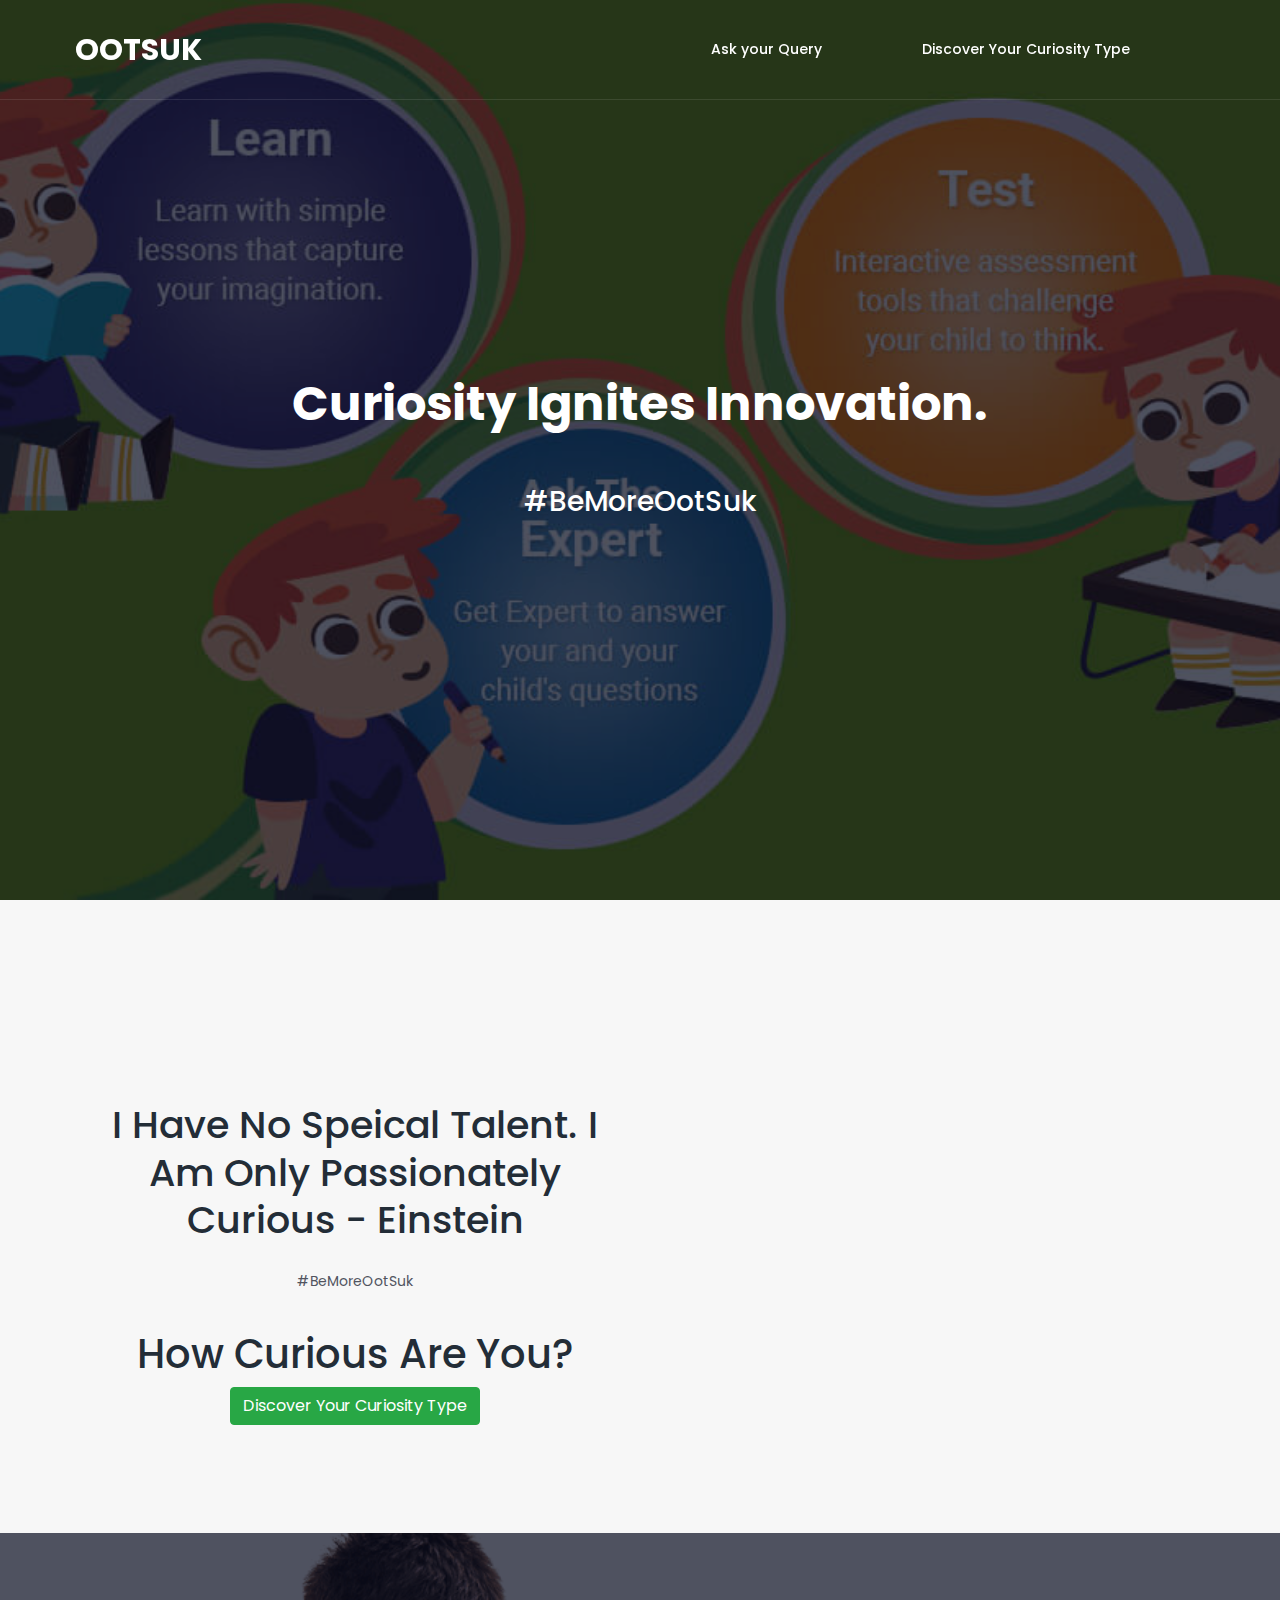
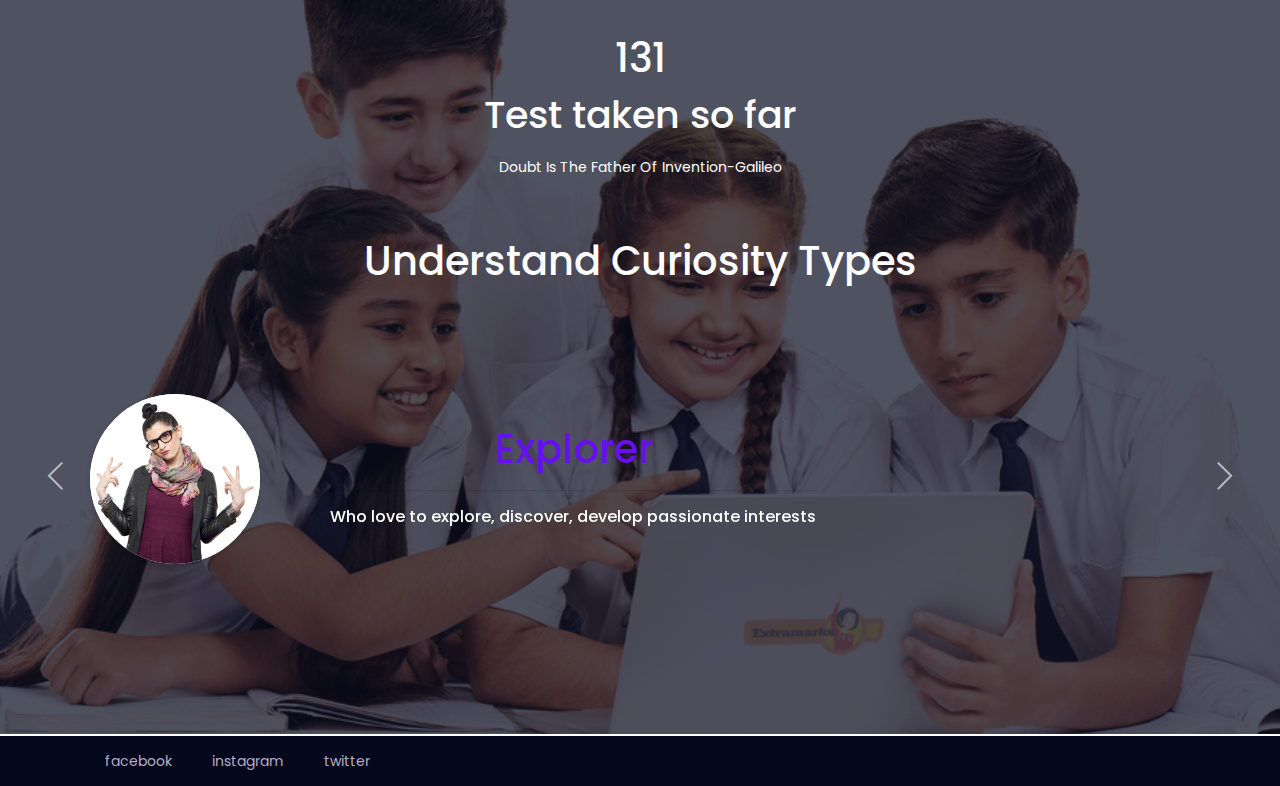
<file: index.html>
<!DOCTYPE html>
<html lang="en">

<head>
    <meta charset="UTF-8">
    <meta name="description" content="">
    <meta http-equiv="X-UA-Compatible" content="IE=edge">
    <meta name="viewport" content="width=device-width, initial-scale=1, shrink-to-fit=no">
    <!-- The above 4 meta tags *must* come first in the head; any other head content must come *after* these tags -->

    <!-- Title -->
    <title>OotSuk:Curiosity Query App Creative  </title>

    <!-- Favicon -->
    <link rel="icon" href="img/core-img/favicon.ico">

    <!-- Core Stylesheet -->
    <link href="style.css" rel="stylesheet">

    <!-- Responsive CSS -->
    <link href="css/responsive/responsive.css" rel="stylesheet">

</head>

<body>
    <!-- Preloader Start -->
    <div id="preloader">
        <div class="loader">
            <span class="inner1"></span>
            <span class="inner2"></span>
            <span class="inner3"></span>
        </div>
    </div>

    <!-- Search Form Area -->
    <div class="fancy-search-form d-flex align-items-center">
        <div class="container-fluid">
            <div class="row">
                <div class="col-12">
                    <!-- Close Btn -->
                    <div class="search-close-btn" id="closeBtn">
                        <i class="ti-close" aria-hidden="true"></i>
                    </div>
                    <!-- Form -->
                    <form action="#" method="get">
                        <input type="search" name="fancySearch" id="search" placeholder="| Enter Your Search...">
                        <input type="submit" class="d-none" value="submit">
                    </form>
                </div>
            </div>
        </div>
    </div>

    <!-- ***** Header Area Start ***** -->
    <header class="header_area" id="header">
        <div class="container-fluid h-100">
            <div class="row h-100">
                <div class="col-12 h-100">
                    <nav class="h-100 navbar navbar-expand-lg align-items-center">
                        <a class="navbar-brand" href="index.html">OOTSUK</a>
                        <button class="navbar-toggler" type="button" data-toggle="collapse" data-target="#fancyNav" aria-controls="fancyNav" aria-expanded="false" aria-label="Toggle navigation"><span class="ti-menu"></span></button>
                        <div class="collapse navbar-collapse" id="fancyNav">
                            <ul class="navbar-nav ml-auto">
                                <li class="nav-item active">
                                    <a class="nav-link" href="index.html"> <span class="sr-only"></span></a>
                                </li>
                                
                                <li class="nav-item">
                                    <a class="nav-link" href="https://www.ootsuk.com/home">Ask your Query</a>
                                </li>
                                <li class="nav-item">
                                    <a class="nav-link" href="static-page.html"></a>
                                </li>
                                <li class="nav-item">
                                    <a class="nav-link" href="https://www.ootsuk.com/myCQ">Discover Your Curiosity Type</a>
                                </li>
                                <li class="nav-item">
                                    <a class="nav-link" href="contact.html"></a>
                                </li>
                            </ul>
                            <!-- Search & Shop Btn Area -->
                            
                        </div>
                    </nav>
                </div>
            </div>
        </div>
    </header>
    <!-- ***** Header Area End ***** -->

    <!-- ***** Hero Area Start ***** -->
    <div class="fancy-hero-area bg-img bg-overlay animated-img" style="background-image: url(img/bg-img/junior-img.jpg);">
        <div class="container h-100">
            <div class="row h-100 align-items-center">
                <div class="col-12">
                    <div class="fancy-hero-content text-center">
                        <!-- Video Overview -->
                       
                        <h2>Curiosity Ignites Innovation.</h2>
                        <h3 style="color: white;">#BeMoreOotSuk</h3>
                        
                        
            
                    </div>

                </div>
                
            </div>
        </div>
    </div>

    <!-- ***** Hero Area End ***** -->

    <!-- ***** Top Feature Area Start ***** -->

    <div class="fancy-top-features-area bg-gray">
         <div class="container">
            <div class="row">
                <div class="col-12">
                    <div class="fancy-top-features-content">
                        
                    </div>
                </div>
            </div>
        </div>
    </div>
    
    <!-- ***** Top Feature Area End ***** -->

    <!-- ***** About Us Area Start ***** -->
    <section class="fancy-about-us-area bg-gray">
        <div class="container">
            <div class="row">
                <div class="col-12 col-lg-6">
                    <div class="about-us-text">
                        <h2 style="text-align: center;">I Have No Speical Talent. I Am Only Passionately Curious - Einstein</h2>
                        <p style="text-align: center;">#BeMoreOotSuk</p>
                       <h1 style="text-align: center;">How Curious Are You?</h1>
                        



                       <h3 style="text-align: center;">
                        
                      
<a href='https://www.ootsuk.com/myCQ' button type="button" class="btn btn-success" routerlink="/myCQ" tabindex="0">Discover Your Curiosity Type </a>
                    
                   </h3>
                        
                    </div>
                </div>

                <div class="col-12 col-lg-6 col-xl-5 ml-xl-auto">
                    <div class="about-us-thumb wow fadeInUp" data-wow-delay="0.5s">
                        <img src="img/bg-img/main.jpg" alt="">
                    </div>
                </div>
            </div>
        </div>
    </section>
    <!-- ***** About Us Area End ***** -->

    <!-- ***** Skills Area Start ***** -->
    
    <!-- ***** Skills Area End ***** -->

    <!-- ***** Service Area Start ***** -->
    <section class="fancy-services-area bg-img bg-overlay section-padding-100-70" style="background-image: url(img/bg-img/banner-right-img-2.png)">
        <div class="container">
            <div class="row">
                <div class="col-12">
                    <div class="section-heading heading-white text-center">
                        <h1 style="color: white;" >131</h1>
                        <h2>Test taken so far</h2>
                    <p >Doubt Is The Father Of Invention-Galileo</p>
                    </div>
                </div>
            </div>
<div>
        <h1 style="color: white; text-align: center;">Understand Curiosity Types </h1>
    </div>

           
                <!-- Single Service -->
               
                </div>

            </div>
            
        </div>

    
    <!-- ***** Service Area End ***** -->
    

    <!-- ***** Testimonials Area Start ***** -->
    

    <section class="fancy-testimonials-area section-padding-100">
        <div>
        
    </div>

        <div class="container">

            <div class="row">
                <div class="col-12">
                    
                    <div class="testimonials-slides owl-carousel">

                        <!-- Single Testimonial -->
                        <div class="single-testimonial d-md-flex align-items-center">
                            <!-- Testimonial Thumb -->
                            <div class="testimonial-thumbnail">
                                <img src="img/clients-img/1.jpg" alt="">
                            </div>
                            <!-- Content -->
                            <div class="testimonilas-content">
                                
                                <h1 style="text-align: center; color:#6610f2;" >Explorer</h1 >
                                    <hr>
                                <h6 style="color: #fff;" >Who love to explore, discover, develop passionate interests <span></span></h6>
                            </div>
                        </div>
                        <!-- Single Testimonial -->
                        <div class="single-testimonial d-md-flex align-items-center">
                            <!-- Testimonial Thumb -->
                            <div class="testimonial-thumbnail">
                                <img src="img/clients-img/1.jpg" alt="">
                            </div>
                            <!-- Content -->
                            <div class="testimonilas-content">
                                
                                <h1 style="text-align: center; color:#6610f2;" >Problem-Solver<h1>
                                    <hr>
                                <h6 style="color: #e83e8c;">Who are on a mission to uncover something specific in their lives <span></span></h6>
                            </div>
                        </div>
                        <div class="single-testimonial d-md-flex align-items-center">
                            <!-- Testimonial Thumb -->
                            <div class="testimonial-thumbnail">
                                <img src="img/clients-img/1.jpg" alt="">
                            </div>
                            <!-- Content -->
                            <div class="testimonilas-content">
                                
                                <h1 style="text-align: center; color:#6610f2;" >Empathizer<h1>
                                    <hr>
                                <h6 style="color: #e83e8c;">Who possess high level of social curiosity and large social network <span></span></h6>
                            </div>
                        </div>
                        <!-- Single Testimonial -->
                        <div class="single-testimonial d-md-flex align-items-center">
                            <!-- Testimonial Thumb -->
                            <div class="testimonial-thumbnail">
                                <img src="img/clients-img/1.jpg" alt="">
                            </div>
                            <!-- Content -->
                            <div class="testimonilas-content">
                                
                                <h1 style="text-align: center; color:#6610f2;" >Avoider<h1>
                                    <hr>
                                <h6 style="color: #e83e8c;">Who possess least amount of passion show no interests and openness to new experiences <span></span></h6>
                            </div>
                        </div>
                    </div>
                </div>
            </div>
        </div>
        </section>

          
    </section>


        
    

    <!-- ***** Blog Area End ***** -->

    <!-- ***** Footer Area Start ***** -->
    
                           
                    <!-- Footer Widget -->
                   
                   <!-- Footer Widget -->
                    <div class="col-12 col-sm-6 col-lg-3">
                       
                    </div>
                    <!-- Footer Widget -->
                    <div class="col-12 col-sm-6 col-lg-3">
                       
                    </div>
                </div>
            </div>
        </div>
        <!-- Footer Copywrite -->
        <div class="footer-copywrite-area">
            <div class="container h-100">
                <div class="row h-100">
                    <div class="col-12 h-100">
                        <div class="copywrite-content h-100 d-flex align-items-center justify-content-between">
                            <!-- Copywrite Text -->
                            
                            <!-- Footer Nav -->
                            <div class="footer-nav">

                                <nav>
                                    <ul>
                 <li style="text-align: center; ">
                                            <a href="https://www.facebook.com/BeMoreOotSuk/">facebook

                                            </a>

                                        </li>
                                        <li  style="text-align: center;"><a href="https://www.instagram.com/bemoreootsuk/">instagram</a></li>
                                        <li  style="text-align: center;"><a href="https://twitter.com/BeMoreOotSuk">twitter</a></li>
                                        <li style="text-align: center;"style="text-align: center;" ><a href="#"></a></li>
                                    </ul>
                                </nav>
                            </div>
                        </div>
                    </div>
                </div>
            </div>
        </div>
    </footer>
    <!-- ***** Footer Area End ***** -->

    <!-- jQuery-2.2.4 js -->
    <script src="js/jquery/jquery-2.2.4.min.js"></script>
    <!-- Popper js -->
    <script src="js/bootstrap/popper.min.js"></script>
    <!-- Bootstrap-4 js -->
    <script src="js/bootstrap/bootstrap.min.js"></script>
    <!-- All Plugins js -->
    <script src="js/others/plugins.js"></script>
    <!-- Active JS -->
    <script src="js/active.js"></script>
</body>
</file>
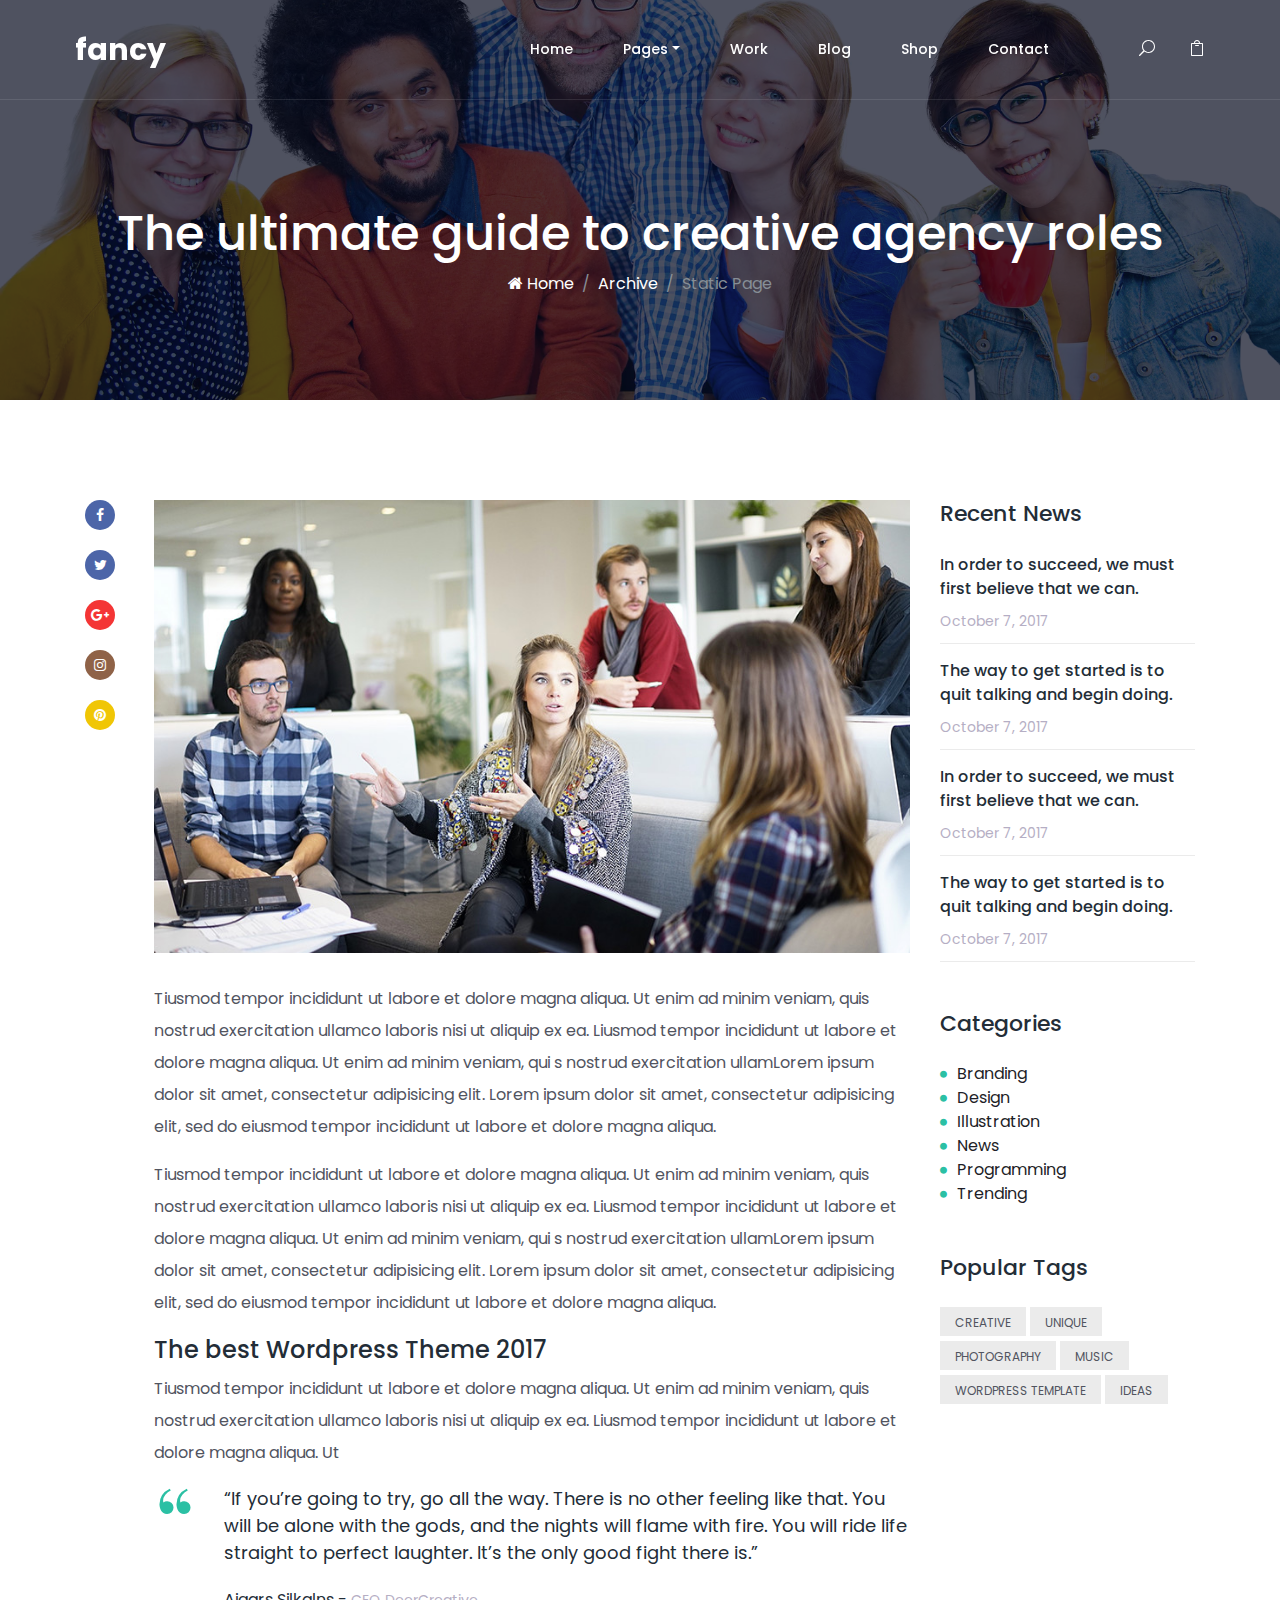
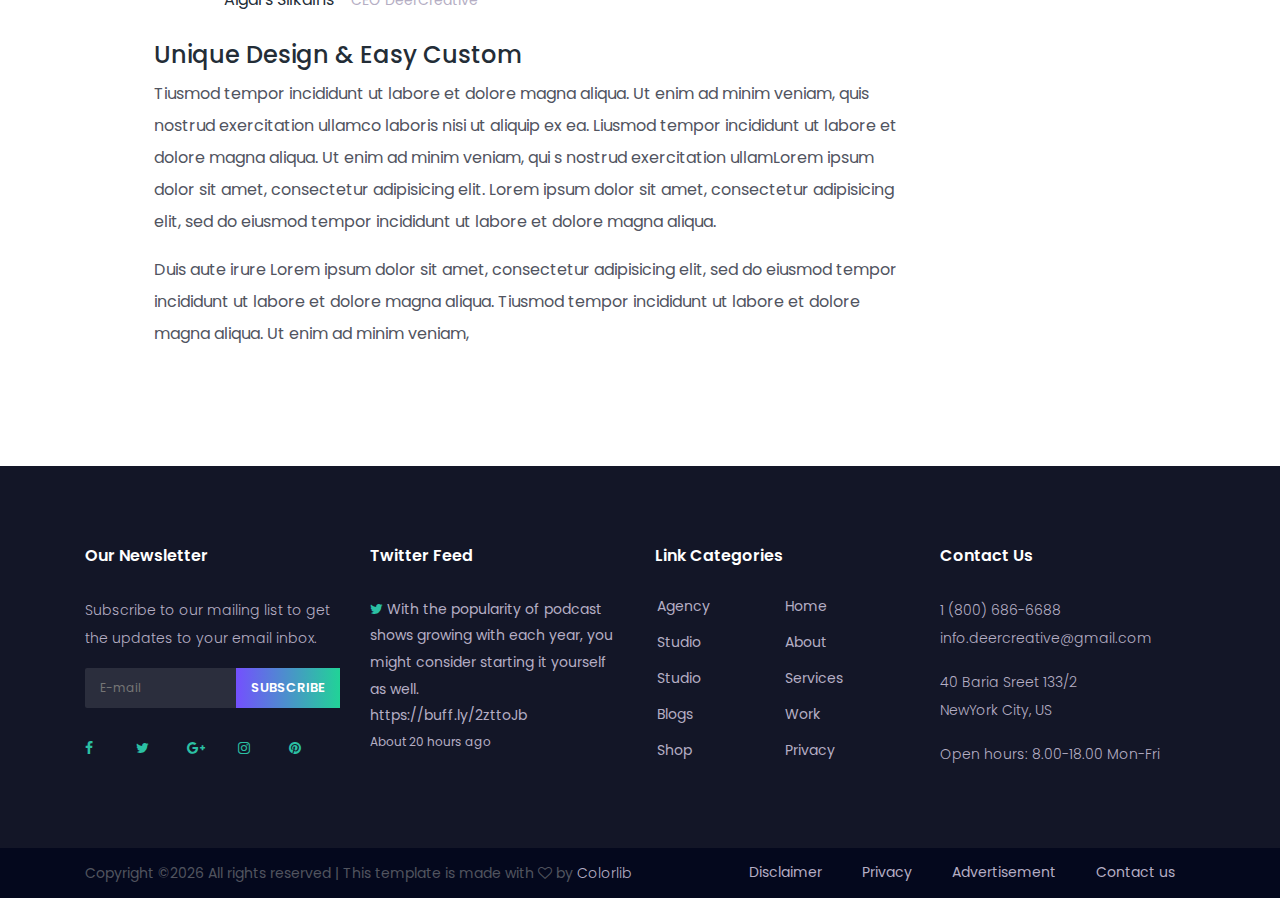
<file: static-page.html>
<!DOCTYPE html>
<html lang="en">

<head>
    <meta charset="UTF-8">
    <meta name="description" content="">
    <meta http-equiv="X-UA-Compatible" content="IE=edge">
    <meta name="viewport" content="width=device-width, initial-scale=1, shrink-to-fit=no">
    <!-- The above 4 meta tags *must* come first in the head; any other head content must come *after* these tags -->

    <!-- Title -->
    <title>Fancy - Creative Agency Template</title>

    <!-- Favicon -->
    <link rel="icon" href="img/core-img/favicon.ico">

    <!-- Core Stylesheet -->
    <link href="style.css" rel="stylesheet">

    <!-- Responsive CSS -->
    <link href="css/responsive/responsive.css" rel="stylesheet">

</head>

<body>
    <!-- Preloader Start -->
    <div id="preloader">
        <div class="loader">
            <span class="inner1"></span>
            <span class="inner2"></span>
            <span class="inner3"></span>
        </div>
    </div>

    <!-- Search Form Area -->
    <div class="fancy-search-form d-flex align-items-center">
        <div class="container-fluid">
            <div class="row">
                <div class="col-12">
                    <!-- Close Btn -->
                    <div class="search-close-btn" id="closeBtn">
                        <i class="ti-close" aria-hidden="true"></i>
                    </div>
                    <!-- Form -->
                    <form action="#" method="get">
                        <input type="search" name="fancySearch" id="search" placeholder="| Enter Your Search...">
                        <input type="submit" class="d-none" value="submit">
                    </form>
                </div>
            </div>
        </div>
    </div>

    <!-- ***** Header Area Start ***** -->
    <header class="header_area" id="header">
        <div class="container-fluid h-100">
            <div class="row h-100">
                <div class="col-12 h-100">
                    <nav class="h-100 navbar navbar-expand-lg align-items-center">
                        <a class="navbar-brand" href="index.html">fancy</a>
                        <button class="navbar-toggler" type="button" data-toggle="collapse" data-target="#fancyNav" aria-controls="fancyNav" aria-expanded="false" aria-label="Toggle navigation"><span class="ti-menu"></span></button>
                        <div class="collapse navbar-collapse" id="fancyNav">
                            <ul class="navbar-nav ml-auto">
                                <li class="nav-item active">
                                    <a class="nav-link" href="index.html">Home <span class="sr-only">(current)</span></a>
                                </li>
                                <li class="nav-item dropdown">
                                    <a class="nav-link dropdown-toggle" href="#" id="navbarDropdown" role="button" data-toggle="dropdown" aria-haspopup="true" aria-expanded="false">Pages</a>
                                    <div class="dropdown-menu" aria-labelledby="navbarDropdown">
                                        <a class="dropdown-item" href="index.html">Home</a>
                                        <a class="dropdown-item" href="static-page.html">Static Page</a>
                                        <a class="dropdown-item" href="contact.html">Contact</a>
                                    </div>
                                </li>
                                <li class="nav-item">
                                    <a class="nav-link" href="#">Work</a>
                                </li>
                                <li class="nav-item">
                                    <a class="nav-link" href="static-page.html">Blog</a>
                                </li>
                                <li class="nav-item">
                                    <a class="nav-link" href="#">Shop</a>
                                </li>
                                <li class="nav-item">
                                    <a class="nav-link" href="contact.html">Contact</a>
                                </li>
                            </ul>
                            <!-- Search & Shop Btn Area -->
                            <div class="fancy-search-and-shop-area">
                                <a id="search-btn" href="#"><i class="icon_search" aria-hidden="true"></i></a>
                                <a id="shop-btn" href="#"><i class="icon_bag_alt" aria-hidden="true"></i></a>
                            </div>
                        </div>
                    </nav>
                </div>
            </div>
        </div>
    </header>
    <!-- ***** Header Area End ***** -->

    <!-- ***** Breadcumb Area Start ***** -->
    <div class="fancy-breadcumb-area bg-img bg-overlay" style="background-image: url(img/bg-img/hero-1.jpg);">
        <div class="container h-100">
            <div class="row h-100 align-items-center">
                <div class="col-12">
                    <div class="breadcumb-content text-center">
                        <h2>The ultimate guide to creative agency roles</h2>
                        <!-- Breadcumb -->
                        <nav>
                            <ol class="breadcrumb justify-content-center">
                                <li class="breadcrumb-item"><a href="#"><i class="fa fa-home" aria-hidden="true"></i> Home</a></li>
                                <li class="breadcrumb-item"><a href="#">Archive</a></li>
                                <li class="breadcrumb-item active" aria-current="page">Static Page</li>
                            </ol>
                        </nav>
                    </div>
                </div>
            </div>
        </div>
    </div>
    <!-- ***** Breadcumb Area End ***** -->

    <!-- ****** Single Blog Area Start ****** -->
    <section class="single_blog_area section-padding-100">
        <div class="container">
            <div class="row justify-content-center">
                <div class="col-12 col-lg-9">
                    <div class="row no-gutters">

                        <!-- Single Post Share Info -->
                        <div class="col-2 col-sm-1">
                            <div class="single-post-share-info">
                                <a href="#" class="facebook"><i class="fa fa-facebook" aria-hidden="true"></i></a>
                                <a href="#" class="twitter"><i class="fa fa-twitter" aria-hidden="true"></i></a>
                                <a href="#" class="googleplus"><i class="fa fa-google-plus" aria-hidden="true"></i></a>
                                <a href="#" class="instagram"><i class="fa fa-instagram" aria-hidden="true"></i></a>
                                <a href="#" class="pinterest"><i class="fa fa-pinterest" aria-hidden="true"></i></a>
                            </div>
                        </div>

                        <!-- Single Post -->
                        <div class="col-10 col-sm-11">
                            <div class="single-post">
                                <!-- Post Thumb -->
                                <div class="post-thumb">
                                    <img src="img/blog-img/blog-4.jpg" alt="">
                                </div>
                                <!-- Post Content -->
                                <div class="post-content">
                                    <p>Tiusmod tempor incididunt ut labore et dolore magna aliqua. Ut enim ad minim veniam, quis nostrud exercitation ullamco laboris nisi ut aliquip ex ea. Liusmod tempor incididunt ut labore et dolore magna aliqua. Ut enim ad minim veniam, qui s nostrud exercitation ullamLorem ipsum dolor sit amet, consectetur adipisicing elit. Lorem ipsum dolor sit amet, consectetur adipisicing elit, sed do eiusmod tempor incididunt ut labore et dolore magna aliqua.</p>
                                    <p>Tiusmod tempor incididunt ut labore et dolore magna aliqua. Ut enim ad minim veniam, quis nostrud exercitation ullamco laboris nisi ut aliquip ex ea. Liusmod tempor incididunt ut labore et dolore magna aliqua. Ut enim ad minim veniam, qui s nostrud exercitation ullamLorem ipsum dolor sit amet, consectetur adipisicing elit. Lorem ipsum dolor sit amet, consectetur adipisicing elit, sed do eiusmod tempor incididunt ut labore et dolore magna aliqua.</p>
                                    <h4>The best Wordpress Theme 2017</h4>
                                    <p>Tiusmod tempor incididunt ut labore et dolore magna aliqua. Ut enim ad minim veniam, quis nostrud exercitation ullamco laboris nisi ut aliquip ex ea. Liusmod tempor incididunt ut labore et dolore magna aliqua. Ut</p>
                                    <!-- blockquote -->
                                    <blockquote class="fancy-blockquote">
                                        <span class="quote playfair-font">“</span>
                                        <h5 class="mb-4">“If you’re going to try, go all the way. There is no other feeling like that. You will be alone with the gods, and the nights will flame with fire. You will ride life straight to perfect laughter. It’s the only good fight there is.”</h5>
                                        <h6>Aigars Silkalns - <span>CEO DeerCreative</span></h6>
                                    </blockquote>
                                    <h4>Unique Design &amp; Easy Custom</h4>
                                    <p>Tiusmod tempor incididunt ut labore et dolore magna aliqua. Ut enim ad minim veniam, quis nostrud exercitation ullamco laboris nisi ut aliquip ex ea. Liusmod tempor incididunt ut labore et dolore magna aliqua. Ut enim ad minim veniam, qui s nostrud exercitation ullamLorem ipsum dolor sit amet, consectetur adipisicing elit. Lorem ipsum dolor sit amet, consectetur adipisicing elit, sed do eiusmod tempor incididunt ut labore et dolore magna aliqua.</p>
                                    <p>Duis aute irure Lorem ipsum dolor sit amet, consectetur adipisicing elit, sed do eiusmod tempor incididunt ut labore et dolore magna aliqua. Tiusmod tempor incididunt ut labore et dolore magna aliqua. Ut enim ad minim veniam,</p>
                                </div>
                            </div>
                        </div>
                    </div>
                </div>

                <!-- ****** Blog Sidebar ****** -->
                <div class="col-10 col-lg-3">
                    <div class="blog-sidebar">
                        <!-- Single Widget Area -->
                        <div class="single-widget-area popular-post-widget">
                            <div class="widget-title">
                                <h5>Recent News</h5>
                            </div>
                            <!-- Single Popular Post -->
                            <div class="single-populer-post">
                                <div class="post-contents">
                                    <a href="#">
                                        <h6>In order to succeed, we must first believe that we can.</h6>
                                    </a>
                                    <a class="post-date" href="#">October 7, 2017</a>
                                </div>
                            </div>
                            <!-- Single Popular Post -->
                            <div class="single-populer-post">
                                <div class="post-contents">
                                    <a href="#">
                                        <h6>The way to get started is to quit talking and begin doing.</h6>
                                    </a>
                                    <a class="post-date" href="#">October 7, 2017</a>
                                </div>
                            </div>
                            <!-- Single Popular Post -->
                            <div class="single-populer-post">
                                <div class="post-contents">
                                    <a href="#">
                                        <h6>In order to succeed, we must first believe that we can.</h6>
                                    </a>
                                    <a class="post-date" href="#">October 7, 2017</a>
                                </div>
                            </div>
                            <!-- Single Popular Post -->
                            <div class="single-populer-post">
                                <div class="post-contents">
                                    <a href="#">
                                        <h6>The way to get started is to quit talking and begin doing.</h6>
                                    </a>
                                    <a class="post-date" href="#">October 7, 2017</a>
                                </div>
                            </div>
                        </div>
                        
                        <!-- Single Widget Area -->
                        <div class="single-widget-area categories-widget mt-5">
                            <div class="widget-title">
                                <h5>Categories</h5>
                            </div>
                            <ul>
                                <li><a href="#"><i class="fa fa-circle" aria-hidden="true"></i> Branding</a></li>
                                <li><a href="#"><i class="fa fa-circle" aria-hidden="true"></i> Design</a></li>
                                <li><a href="#"><i class="fa fa-circle" aria-hidden="true"></i> Illustration</a></li>
                                <li><a href="#"><i class="fa fa-circle" aria-hidden="true"></i> News</a></li>
                                <li><a href="#"><i class="fa fa-circle" aria-hidden="true"></i> Programming</a></li>
                                <li><a href="#"><i class="fa fa-circle" aria-hidden="true"></i> Trending</a></li>
                            </ul>
                        </div>
                        
                        <!-- Single Widget Area -->
                        <div class="single-widget-area tags-widget mt-5">
                            <div class="widget-title">
                                <h5>Popular Tags</h5>
                            </div>
                            <a href="#">Creative</a>
                            <a href="#">Unique</a>
                            <a href="#">Photography</a>
                            <a href="#">Music</a>
                            <a href="#">Wordpress Template</a>
                            <a href="#">Ideas</a>
                        </div>
                    </div>
                </div>
            </div>
        </div>
    </section>
    <!-- ****** Single Blog Area End ****** -->

    <!-- ***** Footer Area Start ***** -->
    <footer class="fancy-footer-area fancy-bg-dark">
        <div class="footer-content section-padding-80-50">
            <div class="container">
                <div class="row">
                    <!-- Footer Widget -->
                    <div class="col-12 col-sm-6 col-lg-3">
                        <div class="single-footer-widget">
                            <h6>Our Newsletter</h6>
                            <p>Subscribe to our mailing list to get the updates to your email inbox.</p>
                            <form action="#" method="get">
                                <input type="search" name="search" id="footer-search" placeholder="E-mail">
                                <button type="submit">Subscribe</button>
                            </form>
                            <div class="footer-social-widegt d-flex align-items-center">
                                <a href="#"><i class="fa fa-facebook" aria-hidden="true"></i></a>
                                <a href="#"><i class="fa fa-twitter" aria-hidden="true"></i></a>
                                <a href="#"><i class="fa fa-google-plus" aria-hidden="true"></i></a>
                                <a href="#"><i class="fa fa-instagram" aria-hidden="true"></i></a>
                                <a href="#"><i class="fa fa-pinterest" aria-hidden="true"></i></a>
                            </div>
                        </div>
                    </div>
                    <!-- Footer Widget -->
                    <div class="col-12 col-sm-6 col-lg-3">
                        <div class="single-footer-widget">
                            <h6>Twitter Feed</h6>
                            <div class="single-tweet">
                                <a href="#"><i class="fa fa-twitter" aria-hidden="true"></i> With the popularity of podcast shows growing with each year, you might consider starting it yourself as well. <br>https://buff.ly/2zttoJb </a>
                                <span>About 20 hours ago</span>
                            </div>
                        </div>
                    </div>
                    <!-- Footer Widget -->
                    <div class="col-12 col-sm-6 col-lg-3">
                        <div class="single-footer-widget">
                            <h6>Link Categories</h6>
                            <nav>
                                <ul>
                                    <li><a href="#"><i class="fa fa-angle-double-right" aria-hidden="true"></i> Agency</a></li>
                                    <li><a href="#"><i class="fa fa-angle-double-right" aria-hidden="true"></i> Home</a></li>
                                    <li><a href="#"><i class="fa fa-angle-double-right" aria-hidden="true"></i> Studio</a></li>
                                    <li><a href="#"><i class="fa fa-angle-double-right" aria-hidden="true"></i> About</a></li>
                                    <li><a href="#"><i class="fa fa-angle-double-right" aria-hidden="true"></i> Studio</a></li>
                                    <li><a href="#"><i class="fa fa-angle-double-right" aria-hidden="true"></i> Services</a></li>
                                    <li><a href="#"><i class="fa fa-angle-double-right" aria-hidden="true"></i> Blogs</a></li>
                                    <li><a href="#"><i class="fa fa-angle-double-right" aria-hidden="true"></i> Work</a></li>
                                    <li><a href="#"><i class="fa fa-angle-double-right" aria-hidden="true"></i> Shop</a></li>
                                    <li><a href="#"><i class="fa fa-angle-double-right" aria-hidden="true"></i> Privacy</a></li>
                                </ul>
                            </nav>
                        </div>
                    </div>
                    <!-- Footer Widget -->
                    <div class="col-12 col-sm-6 col-lg-3">
                        <div class="single-footer-widget">
                            <h6>Contact Us</h6>
                            <p>1 (800) 686-6688 <br>info.deercreative@gmail.com
                            </p>
                            <p>40 Baria Sreet 133/2 <br>NewYork City, US</p>
                            <p>Open hours: 8.00-18.00 Mon-Fri</p>
                        </div>
                    </div>
                </div>
            </div>
        </div>
        <!-- Footer Copywrite -->
        <div class="footer-copywrite-area">
            <div class="container h-100">
                <div class="row h-100">
                    <div class="col-12 h-100">
                        <div class="copywrite-content h-100 d-flex align-items-center justify-content-between">
                            <!-- Copywrite Text -->
                            <div class="copywrite-text">
                                <p><!-- Link back to Colorlib can't be removed. Template is licensed under CC BY 3.0. -->
Copyright &copy;<script>document.write(new Date().getFullYear());</script> All rights reserved | This template is made with <i class="fa fa-heart-o" aria-hidden="true"></i> by <a href="https://colorlib.com" target="_blank">Colorlib</a>
<!-- Link back to Colorlib can't be removed. Template is licensed under CC BY 3.0. --></p>
                            </div>
                            <!-- Footer Nav -->
                            <div class="footer-nav">
                                <nav>
                                    <ul>
                                        <li><a href="#">Disclaimer</a></li>
                                        <li><a href="#">Privacy</a></li>
                                        <li><a href="#">Advertisement</a></li>
                                        <li><a href="#">Contact us</a></li>
                                    </ul>
                                </nav>
                            </div>
                        </div>
                    </div>
                </div>
            </div>
        </div>
    </footer>
    <!-- ***** Footer Area End ***** -->

    <!-- jQuery-2.2.4 js -->
    <script src="js/jquery/jquery-2.2.4.min.js"></script>
    <!-- Popper js -->
    <script src="js/bootstrap/popper.min.js"></script>
    <!-- Bootstrap-4 js -->
    <script src="js/bootstrap/bootstrap.min.js"></script>
    <!-- All Plugins js -->
    <script src="js/others/plugins.js"></script>
    <!-- Active JS -->
    <script src="js/active.js"></script>
</body>
</file>
<file: style.css>
/* =================================
***** [Core Stylesheet - v1.0] *****
================================= */

/* ----------------------------------------------
:: Template Name: Fancy - Creative Agency Template
:: Template Author: Colorlib
:: Template Author URI: https://colorlib.com
:: Version: v1.0.0
:: Last Updated: 12-08-2017
---------------------------------------------- */

/* ***** [Fonts: Popins + Playfair Display] ***** */

@import url('https://fonts.googleapis.com/css?family=Playfair+Display|Poppins:300,400,500,600,700');

/* ***** Import All CSS ***** */

@import 'css/bootstrap/bootstrap.min.css';
@import 'css/others/animate.css';
@import 'css/others/magnific-popup.css';
@import 'css/others/owl.carousel.min.css';
@import 'css/others/font-awesome.min.css';
@import 'css/others/elegant-font.css';
@import 'css/others/themify-icons.css';

/* --------------------
:: 1.0 Base CSS
-------------------- */

*,
ul,
li {
    margin: 0;
    padding: 0;
}

body {
    font-family: 'Poppins', sans-serif;
    position: relative;
    z-index: auto;
}

h1,
h2,
h3,
h4,
h5,
h6 {
    font-family: 'Poppins', sans-serif;
    font-weight: 500;
    color: #232d37;
    line-height: 1.25;
}

p {
    font-family: 'Poppins', sans-serif;
    color: #51545f;
    font-size: 14px;
    line-height: 2;
    font-weight: 400;
}

img {
    max-width: 100%;
    height: auto;
}

a,
a:hover,
a:focus,
a:active {
    font-family: 'Poppins', sans-serif;
    text-decoration: none;
    -webkit-transition-duration: 600ms;
    transition-duration: 600ms;
    outline: none;
}

li {
    list-style: none;
}

.fancy-table {
    display: table;
    height: 100%;
    left: 0;
    position: relative;
    top: 0;
    width: 100%;
    z-index: 2;
}

.fancy-table-cell {
    display: table-cell;
    vertical-align: middle;
}

.playfair-font {
    font-family: 'Playfair Display', serif;
}

/* Preloader CSS */

#preloader {
    overflow: hidden;
    background: #7450fe;
    background: -webkit-linear-gradient(to right, #7450fe, #21d397);
    background: -webkit-linear-gradient(left, #7450fe, #21d397);
    background: linear-gradient(to right, #7450fe, #21d397);
    height: 100%;
    left: 0;
    position: fixed;
    top: 0;
    width: 100%;
    z-index: 999999;
}

.loader {
    width: 46px;
    position: relative;
    top: 50%;
    left: 50%;
    margin-top: -12px;
    margin-left: -23px;
    z-index: 9;
}

@-webkit-keyframes rotate {
    0% {
        -webkit-transform: translateY(0%);
    }
    30% {
        -webkit-transform: translateY(-0.25em);
    }
    50% {
        -webkit-transform: translateY(0%);
    }
    70% {
        -webkit-transform: translateY(0.25em);
    }
}

.loader .inner1,
.loader .inner2,
.loader .inner3 {
    display: inline-block;
    margin: 0.125em;
    width: 0.5em;
    height: 0.5em;
    border: 1px solid #fff;
    border-radius: 1em;
    background-color: #fff;
    -webkit-transform-origin: 50%;
    -webkit-animation-duration: 0.75s;
    -webkit-animation-name: rotate;
    -webkit-animation-iteration-count: infinite;
    -webkit-animation-timing-function: linear;
}

.loader .inner2 {
    -webkit-animation-delay: 0.1875s;
}

.loader .inner3 {
    -webkit-animation-delay: 0.375s;
}

/* Basic CSS */

.section-padding-120 {
    padding-top: 120px;
    padding-bottom: 120px;
}

.section-padding-120-0 {
    padding-top: 120px;
    padding-bottom: 0;
}

.section-padding-0-120 {
    padding-top: 0;
    padding-bottom: 120px;
}

.section-padding-100 {
    padding-top: 100px;
    padding-bottom: 100px;
}

.section-padding-100-70 {
    padding-top: 100px;
    padding-bottom: 70px;
}

.section-padding-100-0 {
    padding-top: 100px;
    padding-bottom: 0;
}

.section-padding-0-100 {
    padding-top: 0;
    padding-bottom: 100px;
}

.section-padding-200 {
    padding-top: 200px;
    padding-bottom: 200px;
}

.section-padding-200-0 {
    padding-top: 200px;
    padding-bottom: 0;
}

.section-padding-0-200 {
    padding-top: 0;
    padding-bottom: 200px;
}

.section-padding-80 {
    padding-top: 80px;
    padding-bottom: 80px;
}

.section-padding-80-50 {
    padding-top: 80px;
    padding-bottom: 50px;
}

#scrollUp {
    bottom: 10%;
    font-size: 18px;
    right: 5%;
    width: 40px;
    background-color: #5a5c68;
    color: #fff;
    text-align: center;
    height: 40px;
    line-height: 40px;
    border-radius: 2px 0 0 2px;
    border-radius: 50%;
    -webkit-transition-duration: 500ms;
    transition-duration: 500ms;
}

#scrollUp:hover {
    background-color: #7450fe;
}

.section-heading {
    position: relative;
    z-index: 1;
    margin-bottom: 55px;
}

.section-heading h2 {
    margin-bottom: 15px;
    font-size: 38px;
}

.section-heading.heading-white h2,
.section-heading.heading-white p {
    color: #fff;
}

.section-heading-line {
    width: 50px;
    height: 2px;
    background-color: #000;
    margin: 0 auto;
}

.bg-gray {
    background-color: #f7f7f7;
}

.fancy-bg-dark {
    background-color: #131627!important;
}

.bg-img {
    background-position: center center;
    background-size: cover;
}

.bg-overlay {
    position: relative;
    z-index: 1;
}

.bg-overlay:after {
    position: absolute;
    width: 100%;
    height: 100%;
    background-color: rgba(4, 8, 29, 0.7);
    content: '';
    z-index: -1;
    top: 0;
    left: 0;
}

.fancy-btn {
    color: #fff;
    font-size: 13px;
    font-weight: 600;
    text-transform: uppercase;
    line-height: 44px;
    padding: 0 15px;
    width: 160px;
    height: 46px;
    border-left: 2px solid #7450fe;
    border-right: 2px solid #21d397;
    box-sizing: border-box;
    background-position: 0 0, 0 100%;
    background-repeat: no-repeat;
    background-size: 100% 2px;
    background-image: -webkit-linear-gradient(left, #7450fe 0%, #21d397 100%), -webkit-linear-gradient(left, #7450fe 0%, #21d397 100%);
    background-image: linear-gradient(to right, #7450fe 0%, #21d397 100%), linear-gradient(to right, #7450fe 0%, #21d397 100%);
    -webkit-transition-duration: 1000ms;
    transition-duration: 1000ms;
    position: relative;
    z-index: 1;
}

.fancy-btn:after {
    color: #fff;
    -webkit-transition-duration: 500ms;
    transition-duration: 500ms;
    background: #7450fe;
    background: -webkit-linear-gradient(to right, #7450fe, #21d397);
    background: -webkit-linear-gradient(left, #7450fe, #21d397);
    background: linear-gradient(to right, #7450fe, #21d397);
    content: '';
    position: absolute;
    width: 100%;
    height: 100%;
    top: 0;
    left: 0;
    z-index: -1;
    border-radius: 2px;
    opacity: 0;
    -ms-filter: "progid:DXImageTransform.Microsoft.Alpha(Opacity=0)"
}

.fancy-btn:hover:after,
.fancy-btn.fancy-active:after {
    opacity: 1;
    -ms-filter: "progid:DXImageTransform.Microsoft.Alpha(Opacity=100)"
}

.fancy-btn.fancy-dark {
    color: #232d37;
}

.fancy-btn:hover,
.fancy-btn.fancy-dark:hover {
    color: #fff;
}

/* Header Area CSS */

#header-sticky-wrapper {
    position: absolute;
    width: 100%;
}

.header_area {
    background-color: transparent;
    position: fixed;
    width: 100%;
    z-index: 90;
    height: 100px;
    top: 0;
    left: 0;
    padding: 0 60px;
    border-bottom: 1px solid rgba(255, 255, 255, 0.1);
    -webkit-transition-duration: 500ms;
    transition-duration: 500ms;
}

.is-sticky .header_area {
    background-color: rgba(4, 8, 29, 0.85);
    position: fixed;
    width: 100%;
    z-index: 1000;
    top: 0;
    left: 0;
    border-bottom: 1px solid transparent;
}

.header_area .navbar-brand {
    padding: 0;
    margin-right: 0;
    font-size: 30px;
    color: #fff;
    font-weight: 700;
}

.header_area .navbar {
    padding: 0;
}

.navbar-expand-lg .navbar-nav .nav-link {
    padding-right: 25px;
    padding-left: 25px;
    color: #fff;
    font-size: 14px;
    font-weight: 500;
}

.fancy-search-and-shop-area {
    margin-left: 65px;
}

.fancy-search-and-shop-area > a {
    font-size: 16px;
    color: #fff;
}

.fancy-search-and-shop-area > a:first-child {
    margin-right: 30px;
}

.fancy-search-form {
    width: 100%;
    background-color: #fff;
    height: 100px;
    position: fixed;
    top: -130px;
    left: 0;
    padding: 0 65px;
    -webkit-transition-duration: 600ms;
    transition-duration: 600ms;
    box-shadow: 2px 3px 10px rgba(0, 0, 0, 0.1);
}

.search-form-on .fancy-search-form {
    top: 0;
    z-index: 2000;
}

.fancy-search-form form input {
    width: 100%;
    font-size: 36px;
    color: #b5aec4;
    background-color: transparent;
    border: none;
}

.search-close-btn {
    color: #2bc0a4;
    font-size: 30px;
    top: 8px;
    position: absolute;
    right: 0;
    width: 40px;
    height: 40px;
    text-align: center;
    cursor: pointer;
    z-index: 1;
}

/* hero area css */

.fancy-hero-area {
    position: relative;
    z-index: 10;
    width: 100%;
    height: 900px;
}

.video-overview > a {
    color: #fff;
    position: relative;
    z-index: 1;
    font-size: 12px;
    text-transform: uppercase;
    margin-bottom: 60px;
    display: inline-block;
}

.video-overview > a:after {
    background-color: #fff;
    width: calc(100% - 45px);
    right: -1px;
    bottom: 0;
    position: absolute;
    z-index: -1;
    content: '';
    height: 2px;
}

.video-overview > a > i {
    width: 30px;
    height: 30px;
    text-align: center;
    background-color: #fff;
    line-height: 30px;
    margin-right: 15px;
    border-radius: 50%;
    color: #2bc0a4;
}

.fancy-hero-content h2 {
    font-size: 48px;
    color: #fff;
    font-weight: 700;
    margin-bottom: 50px;
}

.animated-img {
    -webkit-animation: animated-image 20s ease infinite;
    animation: animated-image 20s ease infinite;
}

@-webkit-keyframes animated-image {
    0% {
        background-position: 0% 50%;
    }
    50% {
        background-position: 100% 20%;
    }
    100% {
        background-position: 0% 50%;
    }
}

@keyframes animated-image {
    0% {
        background-position: 0% 50%;
    }
    50% {
        background-position: 100% 20%;
    }
    100% {
        background-position: 0% 50%;
    }
}

/* Top Features Area CSS */

.fancy-top-features-area {
    position: relative;
    z-index: 99;
}

.fancy-top-features-content {
    position: absolute;
    width: 100%;
    z-index: 99;
    bottom: 50%;
    -webkit-transform: translateY(50%);
    transform: translateY(50%);
    left: 0;
    box-shadow: 2px 3px 10px rgba(0, 0, 0, 0.15);
    border-radius: 2px;
}

.single-top-feature {
    padding: 45px;
    background-color: #fff;
    position: relative;
    z-index: 1;
}

.single-top-feature:after {
    width: 1px;
    height: calc(100% - 60px);
    position: absolute;
    top: 30px;
    right: 0;
    content: '';
    background-color: #e5e5e5;
}

.fancy-top-features-content .col-12:last-child .single-top-feature:after {
    display: none;
}

.single-top-feature p {
    margin-bottom: 0;
}

.single-top-feature h5 i {
    color: #2bc0a4;
}

/* About Us Area CSS */

.fancy-about-us-area {
    padding-top: 200px;
    padding-bottom: 100px;
}

.about-us-text > h2 {
    font-size: 38px;
    margin-bottom: 25px;
}

.about-us-text > p {
    line-height: 1.8
}

.about-us-text > p:last-of-type {
    margin-bottom: 35px;
}

.about-us-thumb > img {
    border-radius: 5px;
}

/* Skills Area CSS */

.fancy-skills-area {
    position: relative;
    z-index: 2;
}

.skills-side-thumb {
    position: absolute;
    top: 50%;
    z-index: 99;
    left: 0;
    width: calc(50% - 15px);
    -webkit-transform: translateY(-50%);
    transform: translateY(-50%);
}

.barfiller {
    background: #e5e5e5;
    border: none;
    border-radius: 0;
    box-shadow: none;
    height: 8px;
    position: relative;
    width: 100%;
}

.barfiller .fill {
    display: block;
    position: relative;
    height: 100%;
    background: #7450fe;
    background: -webkit-linear-gradient(to right, #7450fe, #21d397);
    background: -webkit-linear-gradient(left, #7450fe, #21d397);
    background: linear-gradient(to right, #7450fe, #21d397);
    z-index: 1;
}

.barfiller .tipWrap {
    display: none;
}

.barfiller .tip {
    margin-top: -22px;
    font-size: 14px;
    color: #232d37;
    left: 0px;
    position: absolute;
    z-index: 2;
    background: transparent;
    font-weight: 600;
}

.barfiller .tip:after {
    display: none;
}

.single_progress_bar {
    margin-bottom: 35px;
}

.single_progress_bar:last-child {
    margin-bottom: 60px;
}

.single_progress_bar h6 {
    font-size: 14px;
    margin-bottom: 5px;
}

/* Service Area CSS */

.single-service-area {
    position: relative;
    z-index: 1;
    margin-bottom: 30px;
}

.single-service-area i {
    font-size: 40px;
    background: #7450fe;
    background: -webkit-linear-gradient(to right, #7450fe, #21d397);
    background: -webkit-linear-gradient(left, #7450fe, #21d397);
    background: linear-gradient(to right, #7450fe, #21d397);
    -webkit-background-clip: text;
    -webkit-text-fill-color: transparent;
    -webkit-transition-duration: 500ms;
    transition-duration: 500ms;
}

.single-service-area h5 {
    margin: 20px 0;
    color: #fff;
}

.single-service-area p {
    margin-bottom: 0;
    color: #fff;
}

.single-service-area:hover i {
    -webkit-transform: scale(1.2);
    transform: scale(1.2)
}

/* Testimonials Area CSS */

.testimonials-slides {
    position: relative;
    z-index: 1;
}

.testimonial-thumbnail {
    width: 170px;
    height: 170px;
    margin-right: 70px;
    -webkit-box-flex: 0;
    -ms-flex: 0 0 170px;
    flex: 0 0 170px;
    border-radius: 50%;
    background-color: #fff;
    box-shadow: 0 1px 5px rgba(0, 0, 0, 0.15);
    margin-left: 5px;
}

.testimonial-thumbnail img {
    border-radius: 50%;
    width: 100%;
    height: 100%;
}

.testimonilas-content span.quote {
    font-size: 120px;
    line-height: 1;
    background: #7450fe;
    background: -webkit-linear-gradient(to right, #7450fe, #21d397);
    background: -webkit-linear-gradient(left, #7450fe, #21d397);
    background: linear-gradient(to right, #7450fe, #21d397);
    -webkit-background-clip: text;
    -webkit-text-fill-color: transparent;
}

.testimonilas-content h5 {
    color: #51545f;
    font-size: 18px;
    line-height: 30px;
    margin-top: -30px;
    margin-bottom: 0;
}

.testimonilas-content h6 {
    margin-top: 15px;
}

.testimonilas-content h6 span {
    font-size: 14px;
    color: #b5aec4;
}

.testimonials-slides .owl-prev,
.testimonials-slides .owl-next {
    width: 30px;
    height: 50px;
    line-height: 50px;
    text-align: center;
    font-size: 30px;
    position: absolute;
    top: 50%;
    margin-top: -25px;
    left: -4%;
    color: #c2c1ca;
    z-index: 9;
}

.testimonials-slides .owl-next {
    left: auto;
    right: -4%;
}

/* CTA Area CSS */

.cta-content h2 {
    font-size: 40px;
    color: #fff;
    margin-bottom: 10px;
}

.cta-content p {
    color: #fff;
    margin-bottom: 30px;
}

/* Blog Area CSS */

.single-blog-area {
    border: 1px solid #ebebeb;
    margin-bottom: 30px;
    position: relative;
    z-index: 1;
    -webkit-transition-duration: 500ms;
    transition-duration: 500ms;
}

.single-blog-area:hover {
    background-color: #fff;
    box-shadow: 2px 8px 40px rgba(0, 0, 0, 0.1)
}

.blog-content {
    padding: 30px;
}

.blog-content h5 a {
    font-size: 18px;
    color: #232d37;
}

.blog-content > a {
    display: block;
    font-size: 14px;
    text-transform: capitalize;
    color: #2bc0a4;
    text-decoration: underline;
    font-weight: 400;
}

.blog-content > a:hover {
    color: #7450fe;
}

/* Footer Area CSS */

.single-footer-widget {
    margin-bottom: 30px;
}

.single-footer-widget h6 {
    color: #fff;
    margin-bottom: 30px;
    font-weight: 600;
}

.single-footer-widget > p {
    color: #b5aec4;
    font-weight: 300;
}

.single-footer-widget form {
    position: relative;
    z-index: 1;
}

.single-footer-widget form > input {
    width: 100%;
    height: 40px;
    padding: 0 15px;
    color: #b5aec4;
    border: none;
    background-color: #2b2e3d;
    border-radius: 2px;
    font-size: 12px;
}

.single-footer-widget form > button {
    padding: 5px 15px;
    border: none;
    position: absolute;
    top: 0;
    right: 0;
    font-size: 13px;
    z-index: 5;
    height: 40px;
    color: #fff;
    text-transform: uppercase;
    font-weight: 600;
    background: #7450fe;
    background: -webkit-linear-gradient(to right, #7450fe, #21d397);
    background: -webkit-linear-gradient(left, #7450fe, #21d397);
    background: linear-gradient(to right, #7450fe, #21d397);
}

.footer-social-widegt {
    margin-top: 30px;
}

.footer-social-widegt > a {
    color: #2bc0a4;
    font-size: 14px;
    -webkit-box-flex: 1;
    -ms-flex: 1;
    flex: 1;
}

.footer-social-widegt > a:hover {
    color: #7450fe;
}

.single-tweet a {
    color: #b5aec4;
    font-size: 14px;
    font-weight: 400;
    display: block;
    line-height: 1.9;
}

.single-tweet a > i {
    color: #2bc0a4;
}

.single-tweet span {
    font-size: 12px;
    color: #b5aec4;
}

.single-footer-widget ul li {
    display: inline-block;
    width: 50%;
    float: left;
    overflow: hidden
}

.single-footer-widget ul li a {
    font-size: 14px;
    color: #b5aec4;
    font-weight: 400;
    margin-bottom: 15px;
    display: block;
    margin-left: -10px;
}

.single-footer-widget ul li a:hover {
    margin-left: 5px;
    color: #2bc0a4;
}

.footer-copywrite-area {
    background-color: #04081d;
    height: 50px;
}

.copywrite-text p {
    margin: 0;
}

.copywrite-text p > a {
    font-weight: 300;
    color: #b5aec4;
}

.footer-nav ul li {
    display: inline-block;
    float: left;
}

.footer-nav ul li a {
    font-size: 14px;
    font-weight: 400;
    color: #b5aec4;
    display: block;
    padding: 0 20px;
}

/* Breadcumb Area CSS */

.fancy-breadcumb-area {
    width: 100%;
    height: 400px;
    position: relative;
    z-index: 1;
}

.breadcumb-content {
    padding-top: 100px;
}

.breadcumb-content h2 {
    color: #fff;
    font-size: 48px;
}

.breadcumb-content p {
    color: #fff;
    font-size: 18px;
    margin-bottom: 0;
}

/* Google Map */

#googleMap {
    width: 100%;
    height: 525px;
    box-shadow: 0 15px 25px rgba(0, 0, 0, 0.1);
    margin-bottom: 70px;
}

.follow-us-area {
    margin-top: 40px;
}

.follow-us-area h2 {
    margin-bottom: 25px;
}

.follow-us-area > a {
    width: 40px;
    height: 40px;
    display: inline-block;
    background-color: #ddd;
    text-align: center;
    line-height: 40px;
    border-radius: 50%;
    color: #fff;
    margin-right: 10px;
}

.contact-details-area > p {
    font-size: 16px;
}

.follow-us-area > a.facebook {
    background-color: #3a61c9;
}

.follow-us-area > a.twitter {
    background-color: #41a1f6;
}

.follow-us-area > a.google-plus {
    background-color: #fb4343;
}

.follow-us-area > a.instagram {
    background-color: #8f6247;
}

.contact-form .form-control {
    width: 100%;
    height: 50px;
    border-radius: 2px;
    color: #b5aec4;
    border: 1px solid #ebebeb;
}

.contact-form .form-control:focus {
    border: 1px solid #7f7f7f;
}

.contact-form textarea.form-control {
    height: 80px;
}

.breadcrumb {
    margin-bottom: 0;
    padding: 0;
    background-color: transparent;
    text-align: center;
}

.breadcrumb li a {
    color: #fff;
}

/* Blog Page CSS */

.single-post-share-info > a {
    width: 30px;
    height: 30px;
    display: block;
    margin-bottom: 20px;
    text-align: center;
    background-color: #ddd;
    line-height: 30px;
    border-radius: 50%;
    font-size: 14px;
    color: #fff;
}

.single-post-share-info > a.facebook {
    background-color: #4c65a8;
}

.single-post-share-info > a.twitter {
    background-color: #4c65a8;
}

.single-post-share-info > a.googleplus {
    background-color: #f43535;
}

.single-post-share-info > a.instagram {
    background-color: #8f6247;
}

.single-post-share-info > a.pinterest {
    background-color: #f0c605;
}

.post-thumb {
    margin-bottom: 30px;
}

.post-content > p {
    font-size: 16px;
}

.fancy-blockquote {
    width: 100%;
    margin-bottom: 30px;
    position: relative;
    z-index: 1;
    padding-left: 70px;
}

.fancy-blockquote span.quote {
    font-size: 100px;
    position: absolute;
    line-height: 1;
    top: -15px;
    left: 0;
    color: #2bc0a4
}

.fancy-blockquote h5 {
    line-height: 1.5;
    font-size: 18px;
    font-weight: 400;
}

.fancy-blockquote h6 {
    font-weight: 400;
}

.fancy-blockquote h6 span {
    color: #b5aec4;
    font-size: 14px;
}

.single-widget-area .widget-title h5 {
    font-size: 22px;
    margin-bottom: 25px;
}

.post-contents {
    border-bottom: 1px solid #ebebeb;
    padding-bottom: 10px;
    margin-bottom: 15px;
    display: block;
}

.post-contents a h6 {
    line-height: 1.5;
}

.post-contents > a.post-date {
    font-size: 14px;
    color: #b5aec4;
}

.categories-widget ul > li > a {
    color: #1e1e27;
    font-weight: 400;
    display: -webkit-box;
    display: -ms-flexbox;
    display: flex;
    -webkit-box-align: center;
    -ms-flex-align: center;
    align-items: center;
}

.categories-widget ul > li > a > i {
    font-size: 8px;
    color: #2bc0a4;
    margin-right: 10px;
}

.tags-widget > a {
    background-color: #ebebeb;
    padding: 10px 15px 7px;
    display: inline-block;
    font-size: 12px;
    color: #51545f;
    text-transform: uppercase;
    margin-bottom: 5px;
    line-height: 1;
}

.tags-widget > a:hover {
    background-color: #7450fe;
    color: #fff;
}
</file>
<file: css/responsive/responsive.css>
@media (min-width: 992px) and (max-width: 1199px) {
    .navbar-expand-lg .navbar-nav .nav-link {
        padding-right: 15px;
        padding-left: 15px;
    }
    .testimonials-slides .owl-prev {
        left: -3%;
    }

    .testimonials-slides .owl-next {
        right: -3%;
    }
    .fancy-skills-area {
        padding: 100px;
    }
    .breadcumb-content h2 {
        font-size: 40px;
    }
}

@media (min-width: 768px) and (max-width: 991px) {
    .header_area {
        height: 70px;
        padding: 0 30px;
    }
    .navbar-toggler {
        border: 2px solid #fff;
        margin: 18px 0;
    }
    .navbar-toggler span {
        color: #fff;
    }
    #fancyNav {
        background: #7450fe;
        background: -webkit-linear-gradient(to right, #7450fe, #21d397);
        background: -webkit-linear-gradient(left, #7450fe, #21d397);
        background: linear-gradient(to right, #7450fe, #21d397);
        padding: 15px;
        border-radius: 0 0 3px 3px;
        margin-top: -2px;
    }
    .fancy-search-and-shop-area {
        margin-left: 30px;
        margin-top: 15px;
    }
    .fancy-search-form {
        height: 70px;
        padding: 0 30px;
    }
    .fancy-search-form form input {
        font-size: 30px;
    }
    .search-close-btn {
        top: 4px;
    }
    .fancy-hero-content h2 {
        font-size: 36px;
    }
    .fancy-hero-area {
        height: 800px;
    }
    .about-us-thumb {
        margin-top: 50px;
    }
    .fancy-skills-area {
        padding: 100px 0;
    }
    .section-heading h2 {
        font-size: 30px;
    }
    .testimonials-slides .owl-prev {
        left: -2%;
    }
    .testimonials-slides .owl-next {
        right: -2%;
    }
    .footer-nav ul li a {
        padding: 0 5px;
    }
    .breadcumb-content h2 {
        font-size: 36px;
    }
    .blog-sidebar {
        margin-top: 100px;
    }
}

@media (min-width: 320px) and (max-width: 767px) {
    .header_area {
        height: 70px;
        padding: 0 15px;
    }
    .navbar-toggler {
        border: 2px solid #fff;
        margin: 18px 0;
    }
    .navbar-toggler span {
        color: #fff;
    }
    #fancyNav {
        background: #7450fe;
        background: -webkit-linear-gradient(to right, #7450fe, #21d397);
        background: -webkit-linear-gradient(left, #7450fe, #21d397);
        background: linear-gradient(to right, #7450fe, #21d397);
        padding: 15px 0;
        border-radius: 0 0 3px 3px;
        margin-top: -2px;
    }
    .fancy-search-and-shop-area {
        margin-left: 30px;
        margin-top: 15px;
    }
    .fancy-search-form {
        height: 70px;
        padding: 0 30px;
    }
    .fancy-search-form form input {
        font-size: 30px;
    }
    .search-close-btn {
        top: 4px;
    }
    .fancy-hero-content h2 {
        font-size: 24px;
        margin-bottom: 30px;
    }
    .video-overview > a {
        margin-bottom: 30px;
    }
    .single-top-feature {
        padding: 15px;
    }
    .fancy-btn {
        width: 140px;
    }
    .fancy-top-features-content {
        position: relative;
        bottom: -100px;
        -webkit-transform: translateY(0%);
                transform: translateY(0%);
    }
    .about-us-text > h2 {
        font-size: 24px;
    }
    .about-us-thumb {
        margin-top: 50px;
    }
    .fancy-hero-area {
        height: 600px;
    }
    .fancy-skills-area {
        padding: 100px 0;
    }
    .skills-side-thumb {
        position: relative;
        width: calc(100% - 15px);
        -webkit-transform: translateY(0%);
                transform: translateY(0%);
        margin-bottom: 50px;
    }
    .footer-copywrite-area {
        height: 100px;
    }
    .copywrite-text p {
        font-size: 12px;
        text-align: center;
        margin-right: 30px;
    }
    .footer-nav ul li a {
        font-size: 12px;
        text-align: center;
        padding: 0 10px 0 0;
    }
    .testimonials-slides .owl-prev {
        left: -2%;
        color: #6610f2
    }
    .color{
        color: #6610f2;

    }
    .testimonials-slides .owl-next {
        right: -2%;
    }
    .contact-form-area {
        margin-top: 100px;
    }
    .breadcumb-content h2 {
        font-size: 24px;
    }
    .blog-sidebar {
        margin-top: 100px;
    }
}
</file>
